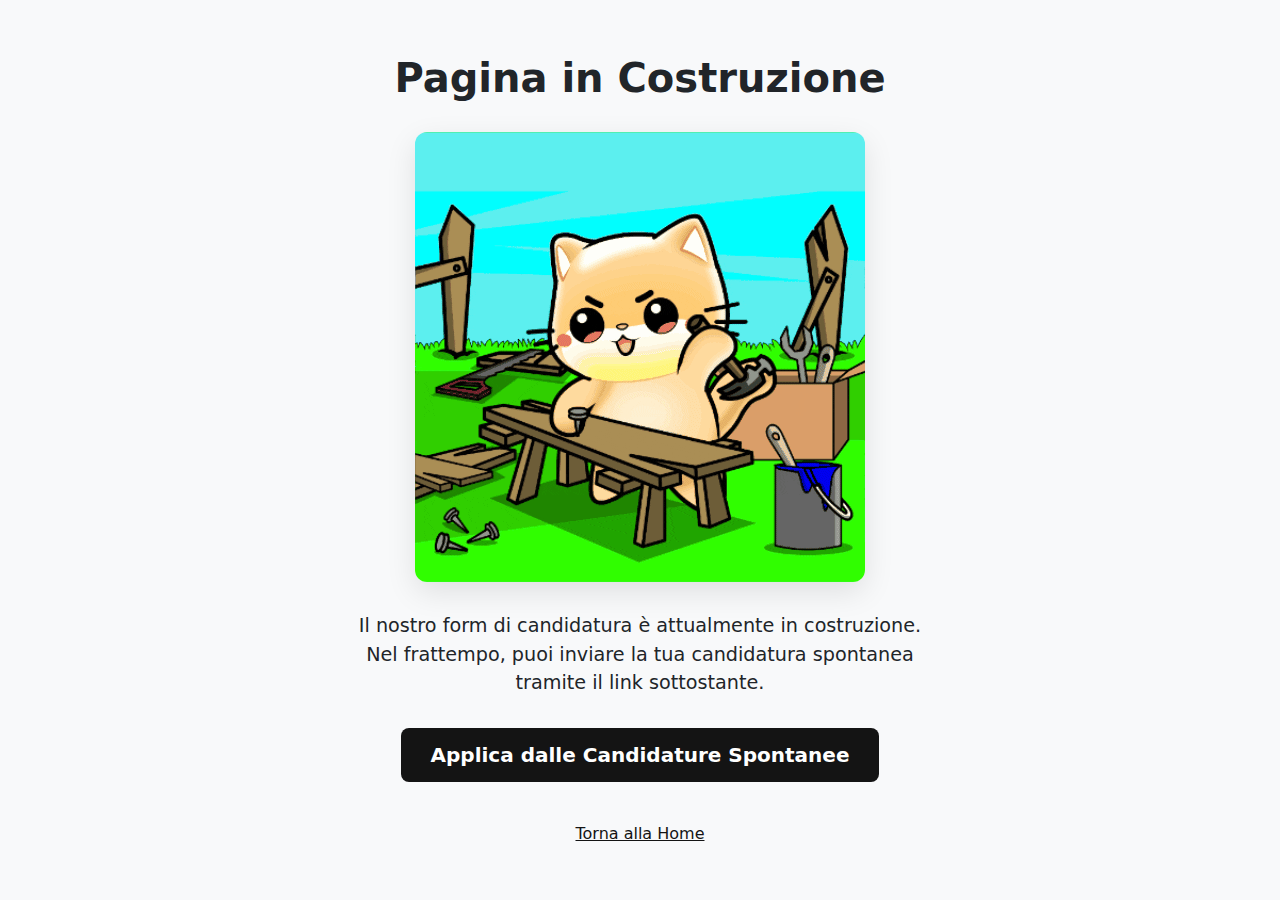
<file: undercostruction.html>
<!DOCTYPE html>
<html lang="it">
<head>
    <meta charset="UTF-8">
    <meta name="viewport" content="width=device-width, initial-scale=1.0">
    <title>Pagina in Costruzione - AMIA</title>
    <link href="https://cdn.jsdelivr.net/npm/bootstrap@5.3.0-alpha1/dist/css/bootstrap.min.css" rel="stylesheet">
    <link rel="icon" type="image/png" href="./Images/Marchi/AMIA-LOGO-black-MARCHIO.svg" style="height: 32px; width: 32px">
    <style>
        body {
            display: flex;
            flex-direction: column;
            min-height: 100vh;
            justify-content: center;
            align-items: center;
            background-color: #f8f9fa;
            padding: 20px;
            text-align: center;
        }
        
        .container {
            max-width: 600px;
        }
        
        .gif-container {
            margin: 30px 0;
            max-width: 100%;
        }
        
        .gif-container img {
            max-width: 100%;
            height: auto;
            border-radius: 12px;
            box-shadow: 0 10px 30px rgba(0,0,0,0.1);
        }
        
        h1 {
            font-weight: 700;
            margin-bottom: 30px;
        }
        
        p {
            font-size: 1.2rem;
            margin-bottom: 30px;
        }
        
        .btn-primary {
            padding: 12px 30px;
            font-weight: 600;
            transition: all 0.3s ease;
            background-color: #141414 !important;
            border: none;
        }
        
        .btn-primary:hover {
            transform: translateY(-3px);
            box-shadow: 0 5px 15px rgba(0,0,0,0.1);
        }
        
        .home-link {
            margin-top: 40px;
        }
    </style>
</head>
<body>
    <div class="container">
        <h1>Pagina in Costruzione</h1>
        
        <div class="gif-container">
            <img src="./Images/Cat Work GIF by Mochimons.gif" alt="Work in Progress">
        </div>
        
        <p>Il nostro form di candidatura è attualmente in costruzione. Nel frattempo, puoi inviare la tua candidatura spontanea tramite il link sottostante.</p>
        
        <a href="https://curvy-mare-28f.notion.site/1e2debe7ab7581199ee4e8e77fb98d51?pvs=105" class="btn btn-primary btn-lg">Applica dalle Candidature Spontanee</a>
        
        <div class="home-link">
            <a href="index.html" style="color:#141414">Torna alla Home</a>
        </div>
    </div>

    <script src="https://cdn.jsdelivr.net/npm/bootstrap@5.3.0-alpha1/dist/js/bootstrap.bundle.min.js"></script>
</body>
</html>
</file>
